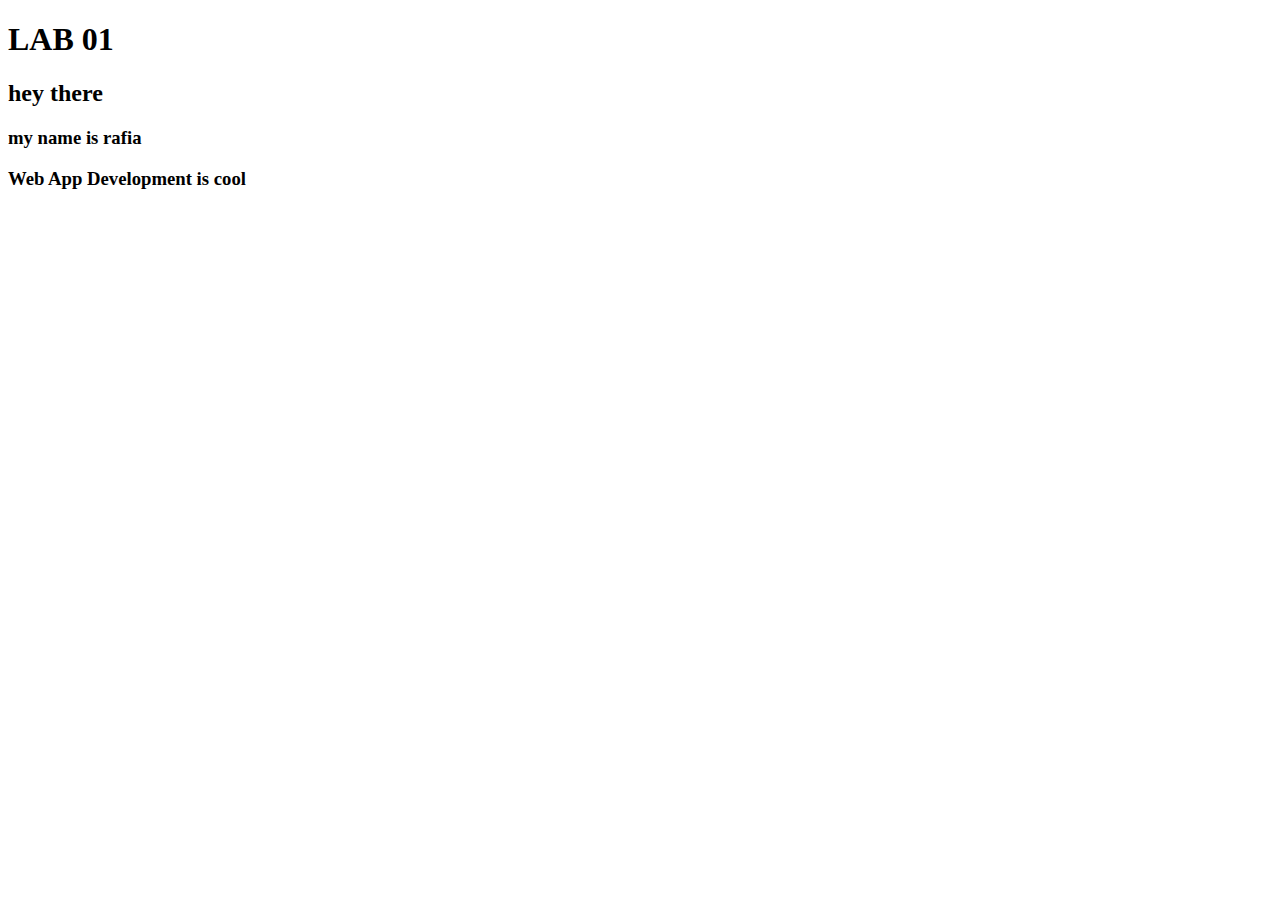
<file: index.html>
<!DOCTYPE html>
<html lang="en">
<head>
    <meta charset="UTF-8">
    <meta name="viewport" content="width=device-width, initial-scale=1.0">
    <title>Document</title>
</head>
<body>
    <h1>LAB 01
    </h1>
    <h2>hey there</h2>
    <h3>my name is rafia</h3>
    <h3>Web App Development is cool</h3>
</body>
</html>
</file>
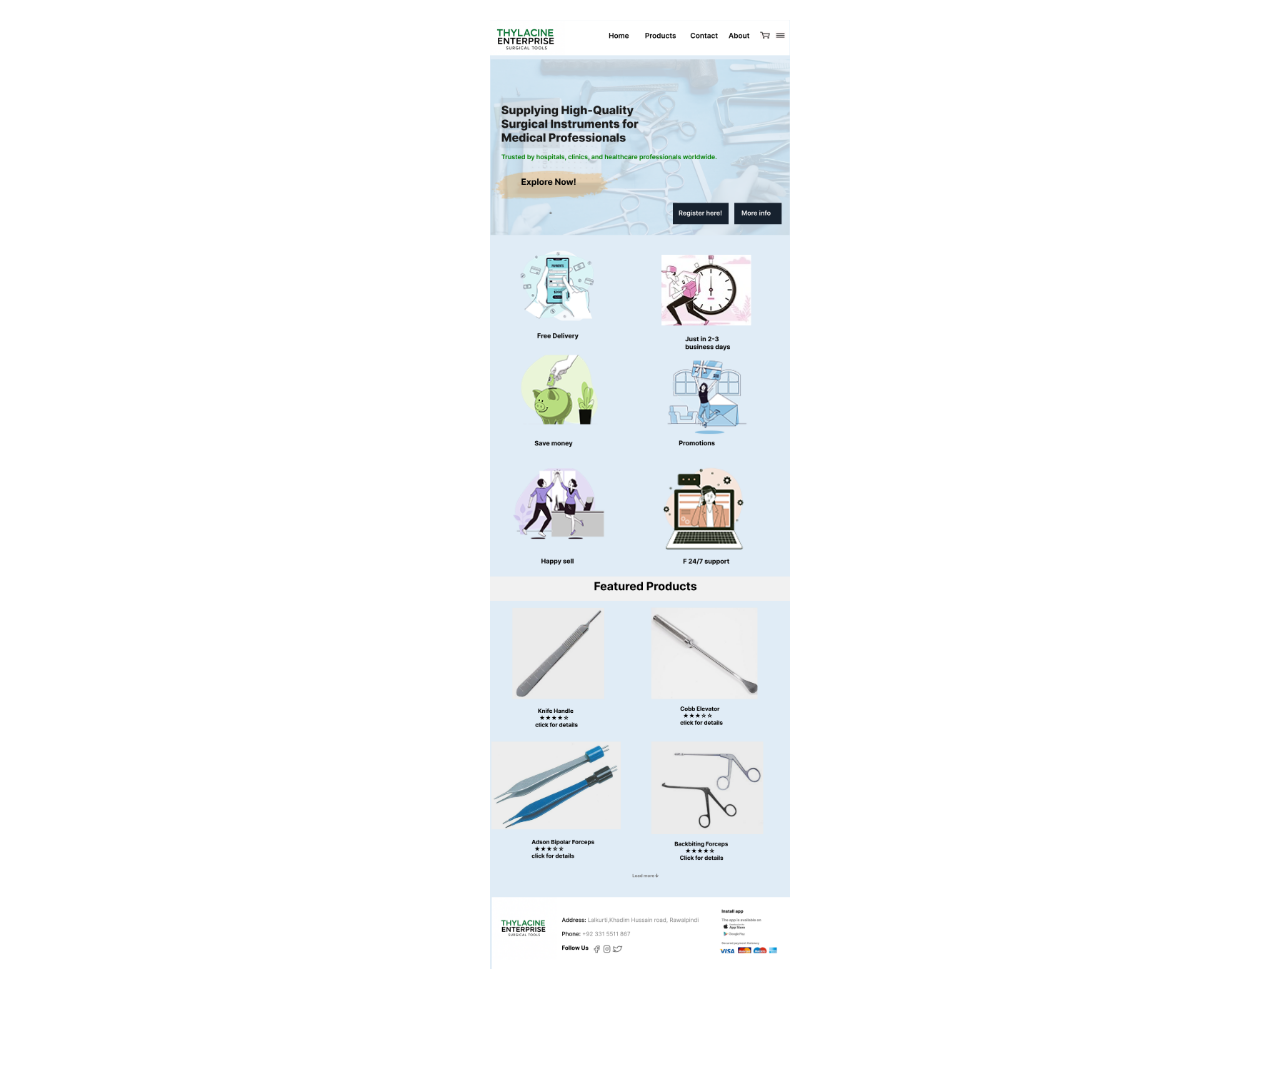
<file: Lab08/index.html>
<!DOCTYPE html>
<html lang="en">
<head>
    <meta charset="UTF-8">
    <title>Lazy Loading Demo</title>
    <link rel="stylesheet" href="style.css">
  <script src="script.js"></script>
</head>
<body>
<img src="Desktop Home page.png" alt="screen1" class="normalimg">
<img data-src="Desktop product page.png" data-alt="screen2" class="lazy">
<img data-src="Desktop About page.png" data-alt="screen3" class="lazy">
<img data-src="Desktop contact page.png" data-alt="screen4" class="lazy">
<img data-src="iphone SE Product Page.png" data-alt="screen5" class="lazy">
</body>
</html>
</file>
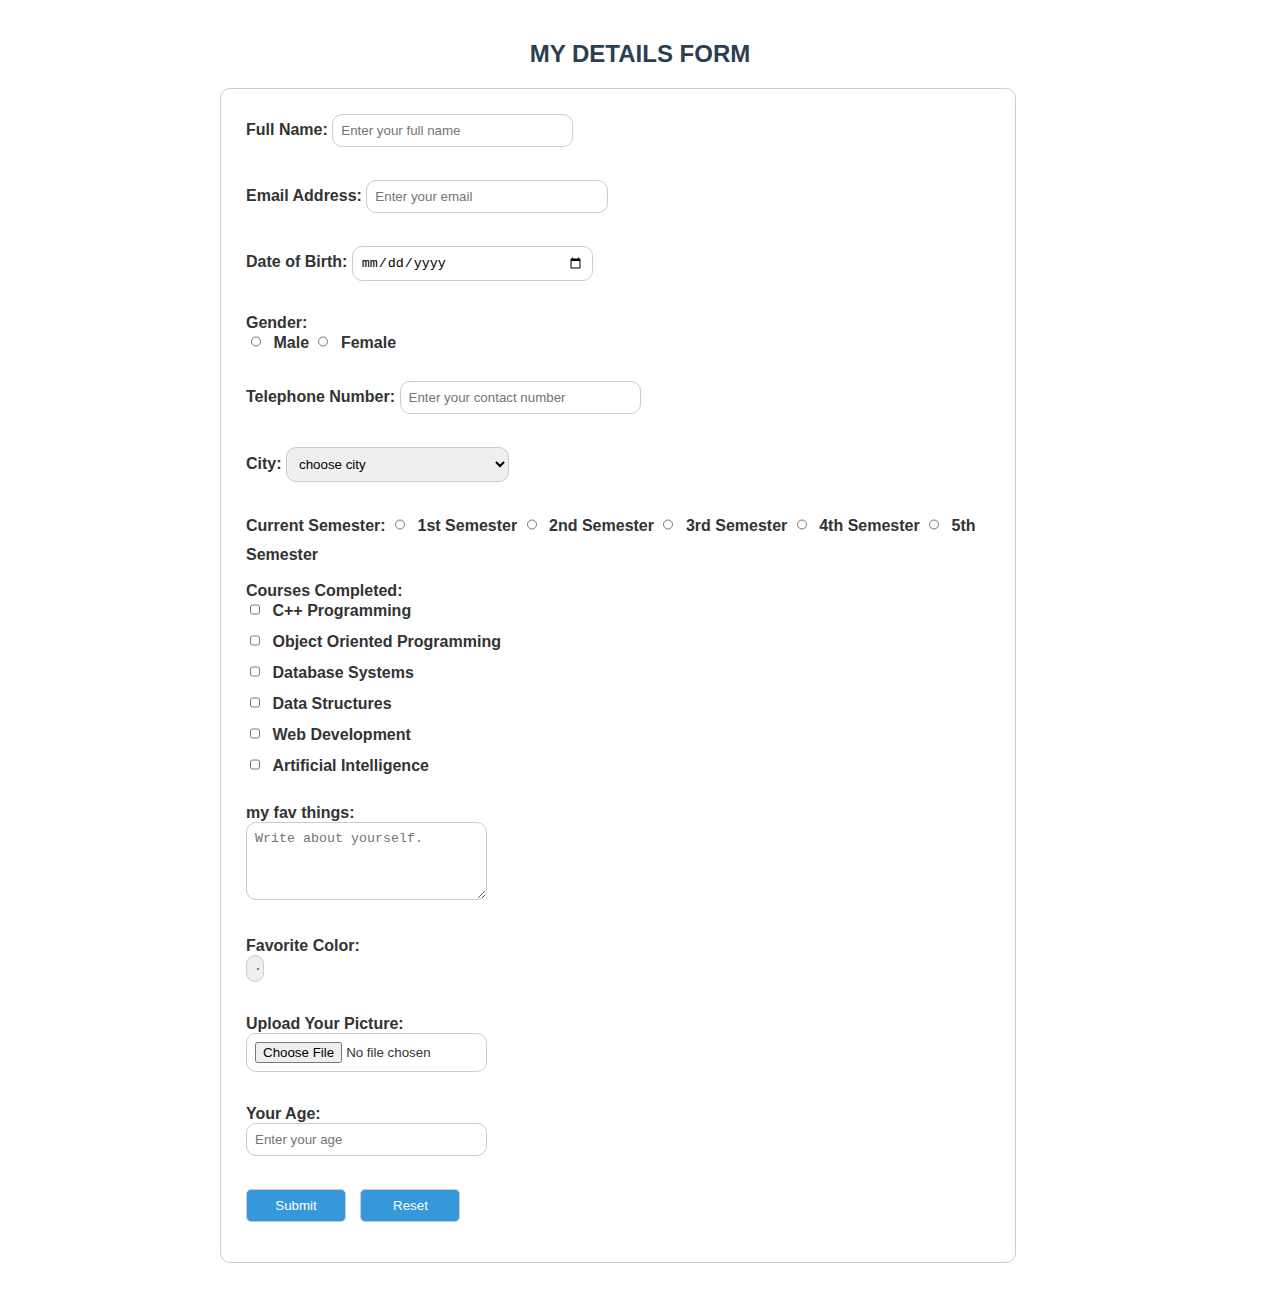
<file: Lab05/form.html>
<!DOCTYPE html>
<html lang="en">
<head>
  <meta charset="UTF-8">
  <meta name="viewport" content="width=device-width, initial-scale=1.0">
  <title>My Details Form</title>
  <link rel="stylesheet" href="styleform.css">
</head>
<body>

  <h2>MY DETAILS FORM</h2>

  <form action="#" method="get">
    
    <label for="fullname">Full Name:</label>
    <input type="text" id="fullname" name="fullname" placeholder="Enter your full name"><br><br>

    <label for="email">Email Address:</label>
    <input type="email" id="email" name="email" placeholder="Enter your email"><br><br>

    <label for="dob">Date of Birth:</label>
    <input type="date" id="dob" name="dob"><br><br>

    <label>Gender:</label><br>
    <input type="radio" id="m" name="gender" value="Male">
    <label for="m">Male</label>
    <input type="radio" id="f" name="gender" value="Female">
    <label for="f">Female</label><br><br>

    <label for="telephone">Telephone Number:</label>
    <input type="tel" id="telephone" name="telephone" placeholder="Enter your contact number"><br><br>

    <label for="city"> City:</label>
    <select id="city" name="city">
      <option value="">choose city</option>
      <option value="Islamabad">Islamabad</option>
      <option value="Rawalpindi">Rawalpindi</option>
      <option value="Lahore">Lahore</option>
      <option value="Karachi">Karachi</option>
      <option value="Peshawar">Peshawar</option>
      <option value="Quetta">Quetta</option>
    </select><br><br>

    <label>Current Semester:</label>
    <input type="radio" id="sem1" name="semester" value="1st">
        <label for="sem1">1st Semester</label>
   
    <input type="radio" id="sem2" name="semester" value="2nd">
    <label for="sem2">2nd Semester</label>
    <input type="radio" id="sem3" name="semester" value="3rd">
         <label for="sem3">3rd Semester</label>

    <input type="radio" id="sem4" name="semester" value="4th">
       <label for="sem4">4th Semester</label>
  
    <input type="radio" id="sem5" name="semester" value="5th">
      <label for="sem5">5th Semester</label>
      <br><br>

    <label>Courses Completed:</label><br>
    <input type="checkbox" id="cpp" name="courses" value="C++ Programming">
    <label for="cpp">C++ Programming</label><br>
    <input type="checkbox" id="oop" name="courses" value="Object Oriented Programming">
    <label for="oop">Object Oriented Programming</label><br>
    <input type="checkbox" id="db" name="courses" value="Database Systems">
    <label for="db">Database Systems</label><br>
    <input type="checkbox" id="ds" name="courses" value="Data Structures">
    <label for="ds">Data Structures</label><br>
    <input type="checkbox" id="web" name="courses" value="Web Development">
    <label for="web">Web Development</label><br>
    <input type="checkbox" id="ai" name="courses" value="Artificial Intelligence">
    <label for="ai">Artificial Intelligence</label><br><br>

    <label for="things">my fav things:</label><br>
    <textarea id="things" name="bio" placeholder="Write about yourself." rows="4"></textarea><br><br>

    <label for="favcolor">Favorite Color:</label><br>
    <input type="color" id="favcolor" name="favcolor"><br><br>

    <label for="file">Upload Your Picture:</label><br>
    <input type="file" id="file" name="file"><br><br>

    <label for="age">Your Age:</label><br>
    <input type="number" id="age" name="age" placeholder="Enter your age" min="10" max="50"><br><br>

    <input type="submit" value="Submit">
    <input type="reset" value="Reset">

  </form>

</body>
</html>
</file>
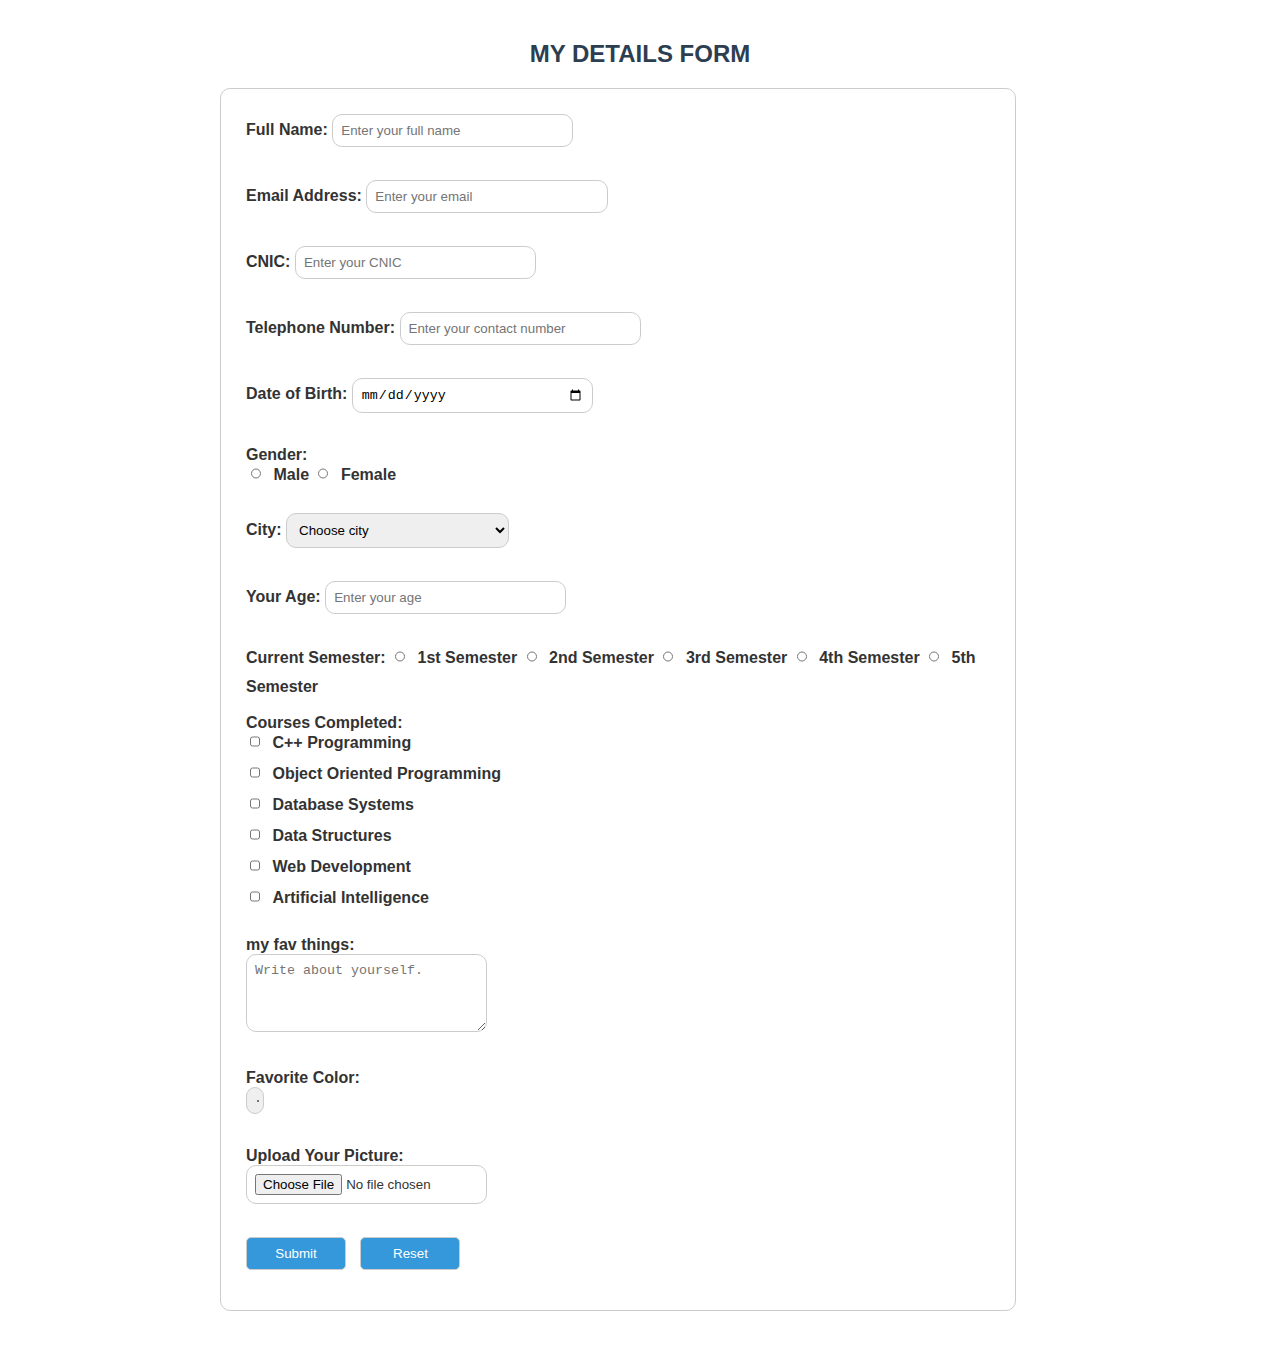
<file: Lab08/form.html>
<!DOCTYPE html>
<html lang="en">
<head>
  <meta charset="UTF-8">
  <meta name="viewport" content="width=device-width, initial-scale=1.0">
  <title>My Details Form</title>
  <link rel="stylesheet" href="styleform.css">
</head>
<body>

  <h2>MY DETAILS FORM</h2>

  <form action="#" method="get">
    
    <label for="fullname">Full Name:</label>
    <input type="text" id="fullname" name="fullname" placeholder="Enter your full name"><br><br>

    <label for="email">Email Address:</label>
    <input type="email" id="email" name="email" placeholder="Enter your email"><br><br>

    <label for="cnic">CNIC:</label>
    <input type="text" id="cnic" name="cnic" placeholder="Enter your CNIC "><br><br>

    <label for="telephone">Telephone Number:</label>
    <input type="tel" id="telephone" name="telephone" placeholder="Enter your contact number "><br><br>
    <label for="dob">Date of Birth:</label>
    <input type="date" id="dob" name="dob"><br><br>

    <label>Gender:</label><br>
    <input type="radio" id="m" name="gender" value="Male">
    <label for="m">Male</label>
    <input type="radio" id="f" name="gender" value="Female">
    <label for="f">Female</label><br><br>


    <label for="city">City:</label>
    <select id="city" name="city">
      <option value="">Choose city</option>
      <option value="Islamabad">Islamabad</option>
      <option value="Rawalpindi">Rawalpindi</option>
      <option value="Lahore">Lahore</option>
      <option value="Karachi">Karachi</option>
      <option value="Peshawar">Peshawar</option>
      <option value="Quetta">Quetta</option>
    </select><br><br>

    <label for="age">Your Age:</label>
    <input type="number" id="age" name="age" placeholder="Enter your age" min="10" max="50"><br><br>
    <label>Current Semester:</label>
    <input type="radio" id="sem1" name="semester" value="1st">
        <label for="sem1">1st Semester</label>
   
    <input type="radio" id="sem2" name="semester" value="2nd">
    <label for="sem2">2nd Semester</label>
    <input type="radio" id="sem3" name="semester" value="3rd">
         <label for="sem3">3rd Semester</label>

    <input type="radio" id="sem4" name="semester" value="4th">
       <label for="sem4">4th Semester</label>
  
    <input type="radio" id="sem5" name="semester" value="5th">
      <label for="sem5">5th Semester</label>
      <br><br>

    <label>Courses Completed:</label><br>
    <input type="checkbox" id="cpp" name="courses" value="C++ Programming">
    <label for="cpp">C++ Programming</label><br>
    <input type="checkbox" id="oop" name="courses" value="Object Oriented Programming">
    <label for="oop">Object Oriented Programming</label><br>
    <input type="checkbox" id="db" name="courses" value="Database Systems">
    <label for="db">Database Systems</label><br>
    <input type="checkbox" id="ds" name="courses" value="Data Structures">
    <label for="ds">Data Structures</label><br>
    <input type="checkbox" id="web" name="courses" value="Web Development">
    <label for="web">Web Development</label><br>
    <input type="checkbox" id="ai" name="courses" value="Artificial Intelligence">
    <label for="ai">Artificial Intelligence</label><br><br>

    <label for="things">my fav things:</label><br>
    <textarea id="things" name="bio" placeholder="Write about yourself." rows="4"></textarea><br><br>

    <label for="favcolor">Favorite Color:</label><br>
    <input type="color" id="favcolor" name="favcolor"><br><br>

    <label for="file">Upload Your Picture:</label><br>
    <input type="file" id="file" name="file"><br><br>

    <input type="submit" value="Submit">
    <input type="reset" value="Reset">

  </form>

  <script src="scriptform.js"></script>
</body>
</html>
</file>
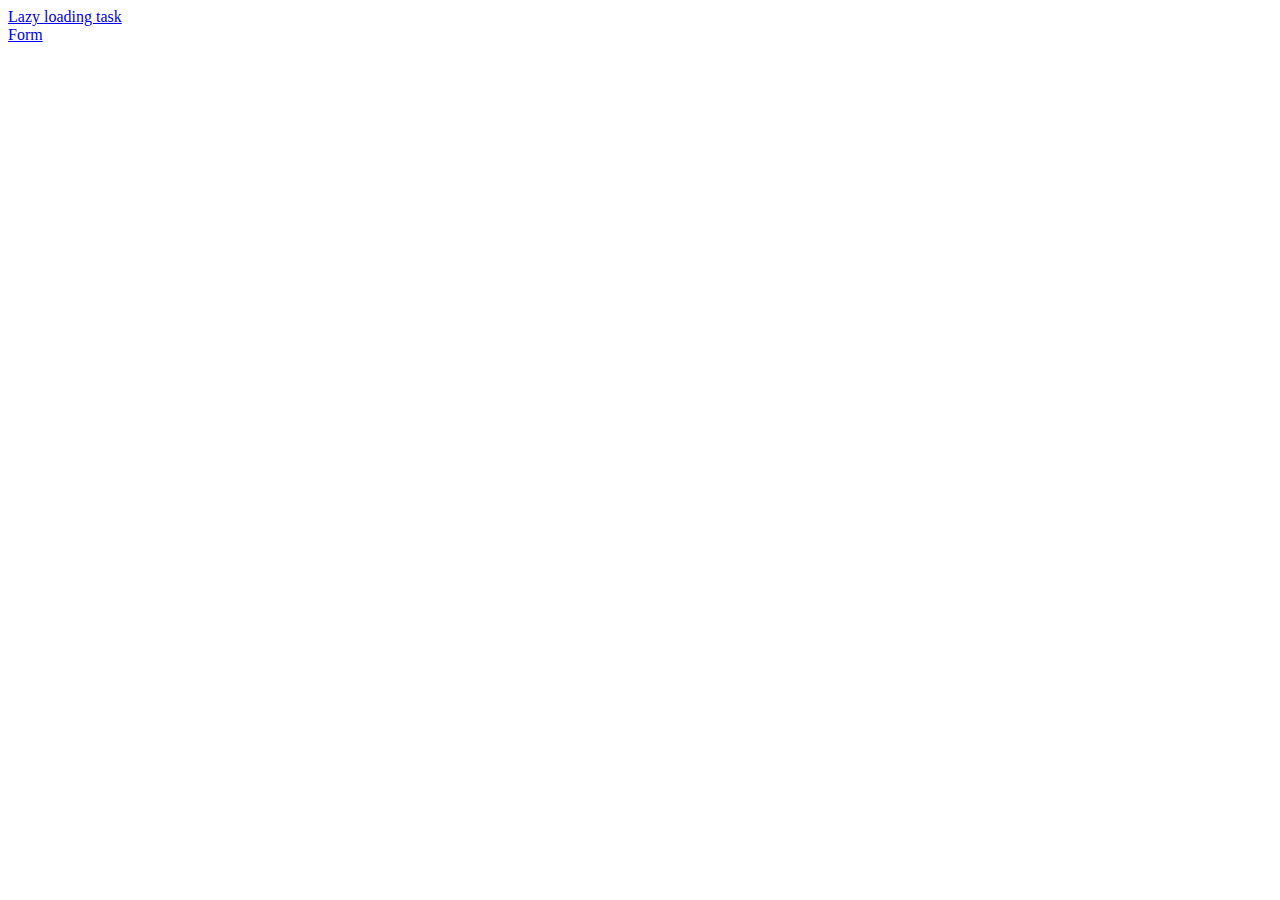
<file: Lab08/mainindex.html>
<!DOCTYPE html>
<html lang="en">
<head>
    <meta charset="UTF-8">
    <meta name="viewport" content="width=device-width, initial-scale=1.0">
    <title>Document</title>
</head>
<body>
     <a href="index.html">Lazy loading task</a>
     <br>
    <a href="form.html">Form</a>
</body>
</html>
</file>
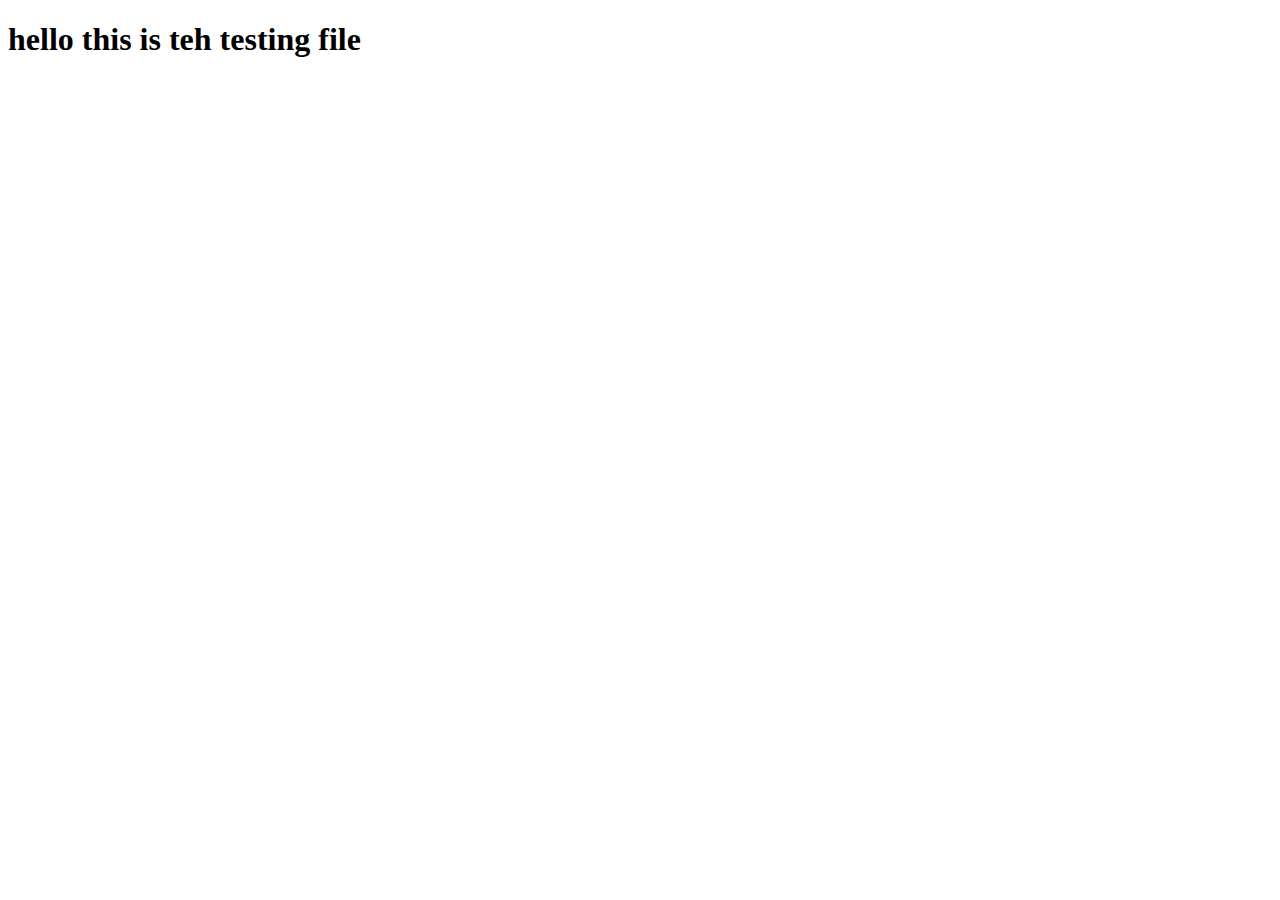
<file: Test/test.html>
<!DOCTYPE html>
<html lang="en">
<head>
    <meta charset="UTF-8">
    <meta name="viewport" content="width=device-width, initial-scale=1.0">
    <title>Document</title>
</head>
<body>
    <h1>hello this is teh testing file</h1>
</body>
</html>
</file>
<file: Lab08/style.css>
img {
    width: 300px;
    height: auto;
    margin: 20px;
    display: block;
    margin-left: auto;
    margin-right: auto;
}

img.lazy {
   background-color: grey;
   opacity:0.5;
}
</file>
<file: Lab05/styleform.css>
body {
  font-family: Arial, sans-serif;
  background-color:white;
  color: #333;
  margin: 0;
  padding: 20px;
}

h2 {
  text-align: center;
  color: #2c3e50;
}


form {
  width: 60%;
  margin: 20px 200px ;
  background-color:white;
  padding: 25px;
  border: 1px solid #ccc;
  border-radius: 10px;
}

label {
  
  width: 180px;
  font-weight: bold;
}


input,
select,
textarea {
  width: 30%;
  padding: 8px;
  margin-bottom: 15px;
  border: 1px solid #ccc;
  border-radius: 10px;
}


input[type="radio"],
input[type="checkbox"],
input[type="color"] {
 width:10px;
  margin-right: 8px;
}


input[type="submit"],
input[type="reset"] {
  width: 100px;
  margin-right: 10px;
  background-color: #3498db;
  color: white;
  border-radius: 5px;
}


input[type="submit"]:hover,
input[type="reset"]:hover {
  background-color: #2c3e50;
}
</file>
<file: Lab08/styleform.css>
body {
  font-family: Arial, sans-serif;
  background-color:white;
  color: #333;
  margin: 0;
  padding: 20px;
}

h2 {
  text-align: center;
  color: #2c3e50;
}


form {
  width: 60%;
  margin: 20px 200px ;
  background-color:white;
  padding: 25px;
  border: 1px solid #ccc;
  border-radius: 10px;
}

label {
  
  width: 180px;
  font-weight: bold;
}


input,
select,
textarea {
  width: 30%;
  padding: 8px;
  margin-bottom: 15px;
  border: 1px solid #ccc;
  border-radius: 10px;
}

.invalid {
  background-color: #ffb3b3; /* light red */
}

input[type="radio"],
input[type="checkbox"],
input[type="color"] {
 width:10px;
  margin-right: 8px;
}


input[type="submit"],
input[type="reset"] {
  width: 100px;
  margin-right: 10px;
  background-color: #3498db;
  color: white;
  border-radius: 5px;
}


input[type="submit"]:hover,
input[type="reset"]:hover {
  background-color: #2c3e50;
}
input.error {
    background-color: red; 
    
}
</file>
